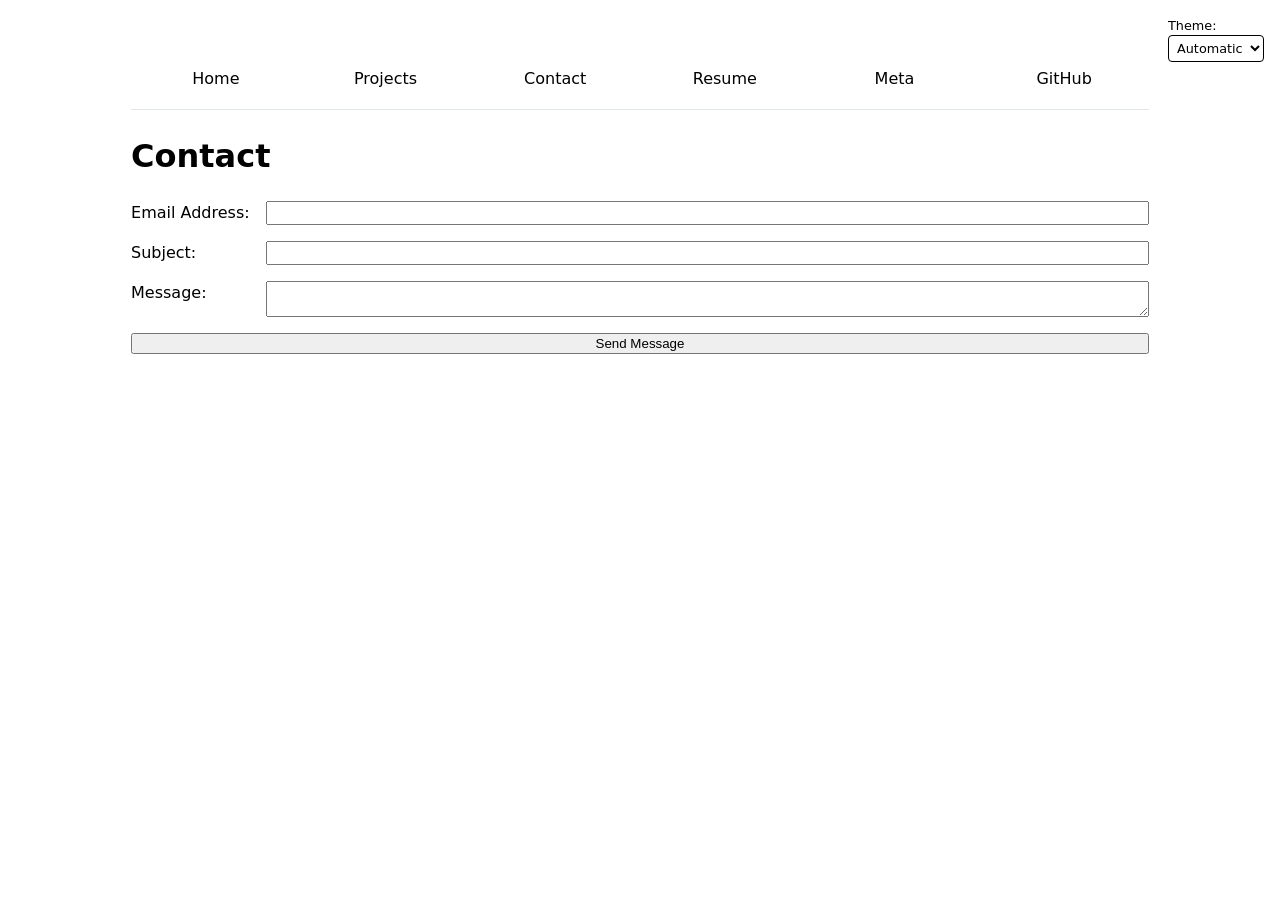
<file: contact/index.html>
<!DOCTYPE html>
<html lang="en">
<head>
    <link rel="stylesheet" href="style.css">
    <script type="module" src="../global.js"></script>
    <meta charset="UTF-8">
    <meta name="viewport" content="width=device-width, initial-scale=1.0">
    <title>Contact</title>
</head>
<body>
    <h1>Contact</h1>
    <form action="mailto:zcochran@ucsd.edu" method= "post" enctype="text/plain">
        <label for="email">
            Email Address:
            <input type="email" name="email" required>
        </label>    
        <label for="subject">
            Subject:
            <input name="subject" required>
        </label>
        <label for="body">
            Message:
            <textarea name="body" required></textarea>
        </label>
        <button>Send Message</button>
    </form>
</body>
</html>
</file>
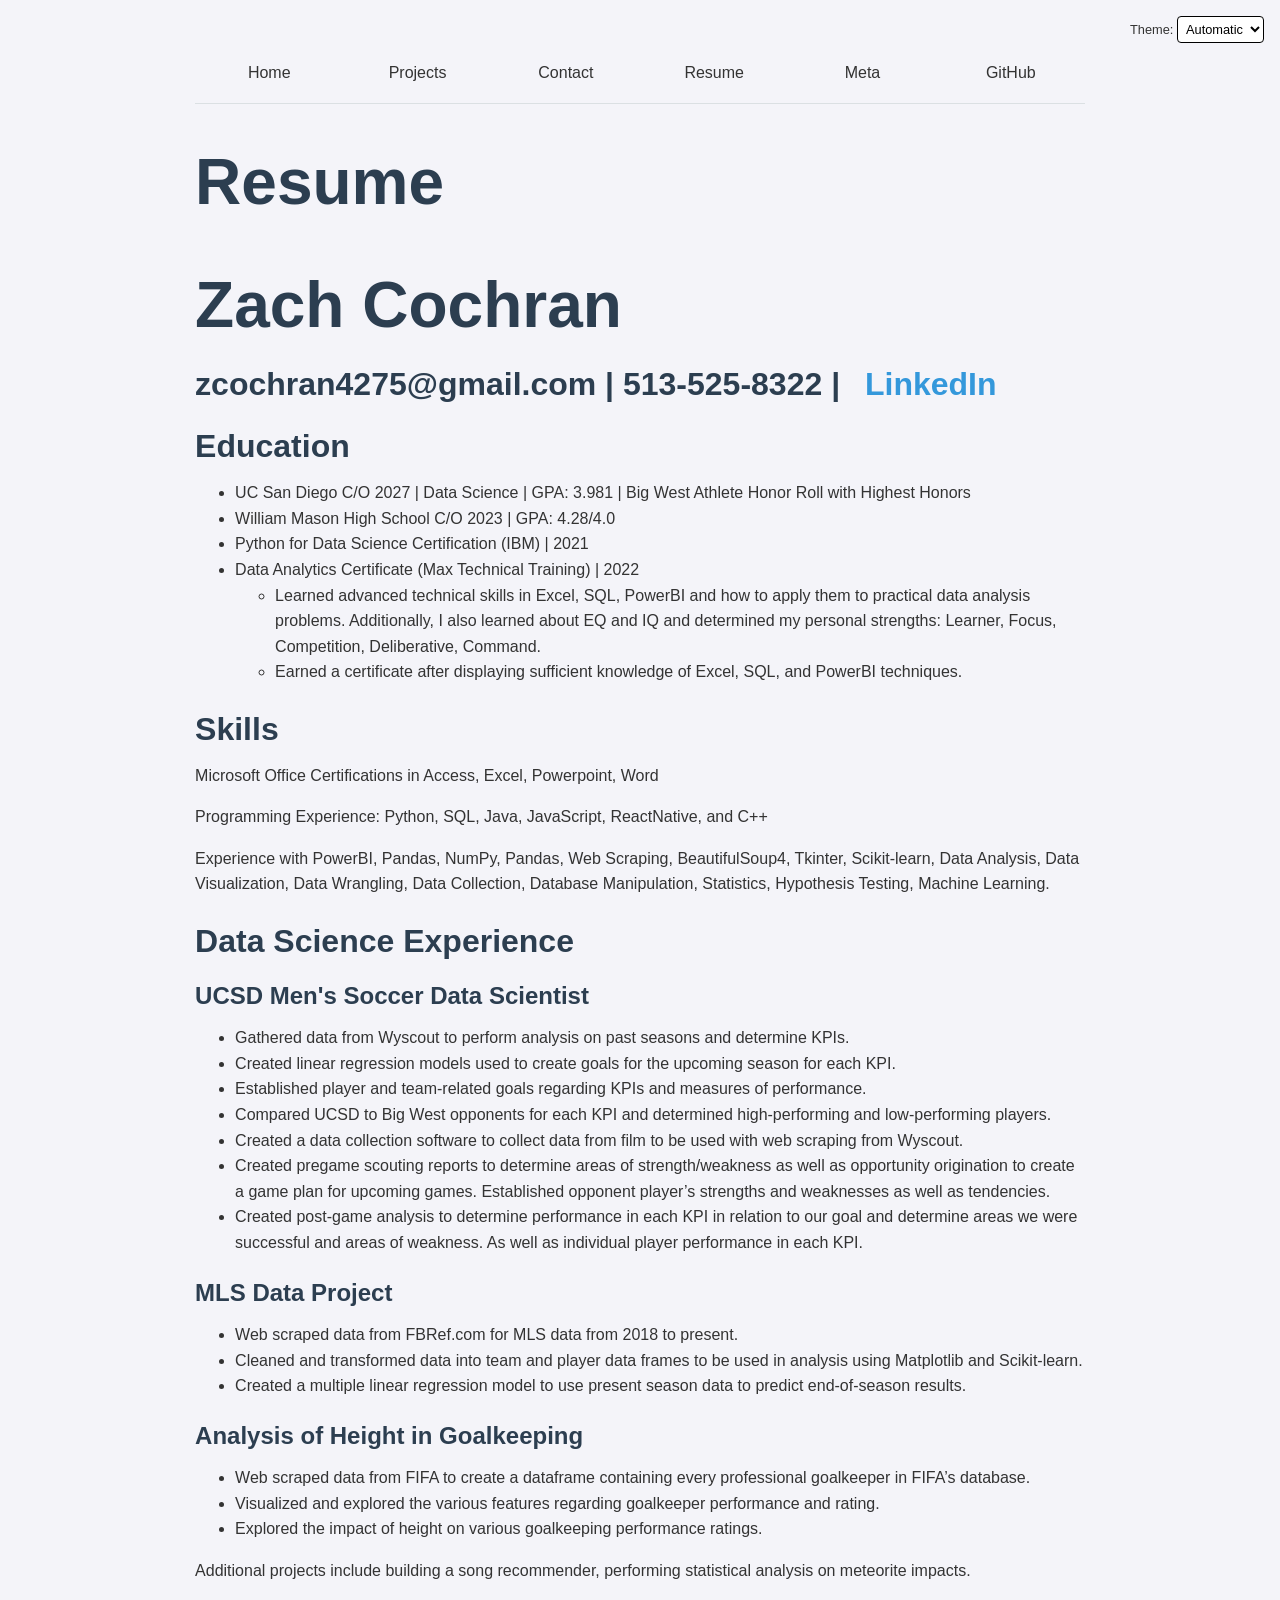
<file: resume/index.html>
<!DOCTYPE html>
<html lang="en">
<head>
    <link rel="stylesheet" href="style.css">
    <script type="module" src="../global.js"></script>
    <meta charset="UTF-8">
    <meta name="viewport" content="width=device-width, initial-scale=1.0">
    <title>Document</title>
</head>
<body>

    <h1>Resume</h1>
    <section>
        <h1>Zach Cochran</h1>
        <h2>zcochran4275@gmail.com | 513-525-8322 | <a href=" https://www.linkedin.com/in/zach-cochran-189004234/" target="_blank">LinkedIn</a></h2> 
    </section>
    <section>
        <h2>Education</h2>
        <article>
            <ul>
                <li>UC San Diego C/O 2027 | Data Science | GPA: 3.981 | Big West Athlete Honor Roll with Highest Honors</li>
                <li>William Mason High School C/O 2023 | GPA: 4.28/4.0</li>
                <li>Python for Data Science Certification (IBM) | 2021</li>
                <li>Data Analytics Certificate (Max Technical Training) | 2022
                    <ul>
                        <li>Learned advanced technical skills in Excel, SQL, PowerBI and how to apply them to practical data analysis problems. Additionally, I also learned about EQ and IQ and determined my personal strengths: Learner, Focus, Competition, Deliberative, Command.</li>
                        <li>Earned a certificate after displaying sufficient knowledge of Excel, SQL, and PowerBI techniques.</li>
                    </ul>
                </li>
            </ul>
        </article>
    </section>
    <section>
        <h2>Skills</h2>
        <article>
            <p>Microsoft Office Certifications in Access, Excel, Powerpoint, Word</p>
            <p>Programming Experience: Python, SQL, Java, JavaScript, ReactNative, and C++</p>
            <p>Experience with PowerBI, Pandas, NumPy, Pandas, Web Scraping, BeautifulSoup4, Tkinter, Scikit-learn, Data Analysis, Data Visualization, Data Wrangling, Data Collection, Database Manipulation, Statistics, Hypothesis Testing, Machine Learning.</p>
        </article>
    </section>
    <section>
        <h2>Data Science Experience</h2>
        <article>
            <h3>UCSD Men's Soccer Data Scientist</h3>
            <ul>
                <li>Gathered data from Wyscout to perform analysis on past seasons and determine KPIs.</li>
                <li>Created linear regression models used to create goals for the upcoming season for each KPI.</li>
                <li>Established player and team-related goals regarding KPIs and measures of performance.</li>
                <li>Compared UCSD to Big West opponents for each KPI and determined high-performing and low-performing players.</li>
                <li>Created a data collection software to collect data from film to be used with web scraping from Wyscout.</li>
                <li>Created pregame scouting reports to determine areas of strength/weakness as well as opportunity origination to create a game plan for upcoming games. Established opponent player’s strengths and weaknesses as well as tendencies.</li>
                <li>Created post-game analysis to determine performance in each KPI in relation to our goal and determine areas we were successful and areas of weakness. As well as individual player performance in each KPI.</li>
            </ul>
        </article>
        <article>
            <h3>MLS Data Project</h3>
            <ul>
                <li>Web scraped data from FBRef.com for MLS data from 2018 to present.</li>
                <li>Cleaned and transformed data into team and player data frames to be used in analysis using Matplotlib and Scikit-learn.</li>
                <li>Created a multiple linear regression model to use present season data to predict end-of-season results.</li>
            </ul>
        </article>
        <article>
            <h3>Analysis of Height in Goalkeeping</h3>
            <ul>
                <li>Web scraped data from FIFA to create a dataframe containing every professional goalkeeper in FIFA’s database.</li>
                <li>Visualized and explored the various features regarding goalkeeper performance and rating.</li>
                <li>Explored the impact of height on various goalkeeping performance ratings.</li>
            </ul>
        </article>
        <p>Additional projects include building a song recommender, performing statistical analysis on meteorite impacts.</p>
    </section>
    
</body>
</html>
</file>
<file: contact/style.css>
:root {
    --color-accent: oklch(55% 90% 5);
    accent-color: var(--color-accent);
  }
body {
    /* Set line height to 1.5 times the font size
         and use the OS’s UI font as the website font
       */
    font: 100%/1.5 system-ui;
    max-width: 100ch;
    margin-inline: auto;
    padding: 5ch;
    accent-color: var(--color-accent);
  }
  nav {
    --border-color: oklch(80% 3% 200/40%);
    display: flex;
    border-bottom-width: 1px;
    border-bottom-style: solid;
    border-bottom-color: var(--border-color);
  }
  a {
    flex: 1;
    text-decoration: none;
    color:inherit;
    text-align: center;
    padding: 0.5em;
    margin-bottom: 1ch;
  }
  nav a:hover {
    text-decoration: underline;
    border-bottom: 2px solid var(--color-accent);
    background-color: color-mix(in oklch,  var(--color-accent), canvas 85%);
    margin-bottom: 0ch;
  }
  a.current {
    border-bottom-width: .4em;
    border-bottom-style: solid;
    border-bottom-color: oklch(40% 40% 600);
    margin-bottom: 0ch;
  }
  form {
    display: grid;
    grid-template-columns: auto 1fr;
    gap: 1em;
  }
  label,button {
    grid-column: 1 / -1;
  }

  label {
    display: grid;
    grid-template-columns: subgrid;
  }
  .color-scheme {
    position: absolute;
    top: 1rem;
    right: 1rem;
    font-size: 80%;
    font-family: inherit;
    background: none;
    color: inherit;
  }
  
  .color-scheme select {
    font-family: inherit;
    font-size: 100%;
    background: canvas;
    color: canvastext;
    border: 1px solid var(--border-color, currentColor);
    border-radius: 4px;
    padding: 0.25rem;
  }
</file>
<file: resume/style.css>
:root {
  --color-accent: oklch(55% 90% 5);
  accent-color: var(--color-accent);
}
body {
    /* Set line height to 1.5 times the font size
         and use the OS’s UI font as the website font
       */
    font: 100%/1.5 system-ui;
    font-family: Arial, sans-serif;
    line-height: 1.6;
    background-color: #f4f4f9;
    color: #333;
    max-width: 100ch;
    margin-inline: auto;
    padding: 5ch;
    accent-color: var(--color-accent);
  }
  nav {
    --border-color: oklch(80% 3% 200/40%);
    display: flex;
    border-bottom-width: 1px;
    border-bottom-style: solid;
    border-bottom-color: var(--border-color);
  }
  a {
    flex: 1;
    text-decoration: none;
    color:inherit;
    text-align: center;
    padding: 0.5em;
    margin-bottom: 1ch;
  }
  nav a:hover {
    text-decoration: underline;
    border-bottom: 2px solid var(--color-accent);
    background-color: color-mix(in oklch,  var(--color-accent), canvas 85%);
    margin-bottom: 0ch;
  }
  a.current {
    border-bottom-width: .4em;
    border-bottom-style: solid;
    border-bottom-color: oklch(40% 40% 600);
    margin-bottom: 0ch;
  }
  h1, h2, h3 {
    font-family: 'Segoe UI', Tahoma, Geneva, Verdana, sans-serif;
    color: #2C3E50;
    margin-bottom: 10px;
    line-height: 1.1;
  }
  h1 {
    font-size: 400%;
  }
  
  h2 {
    font-size: 200%;
  }
  
  h3 {
    font-size: 150%;
  }
  h2 a {
    color: #3498db;
    text-decoration: none;
  }
  .color-scheme {
    position: absolute;
    top: 1rem;
    right: 1rem;
    font-size: 80%;
    font-family: inherit;
    background: none;
    color: inherit;
  }
  
  .color-scheme select {
    font-family: inherit;
    font-size: 100%;
    background: canvas;
    color: canvastext;
    border: 1px solid var(--border-color, currentColor);
    border-radius: 4px;
    padding: 0.25rem;
  }
</file>
